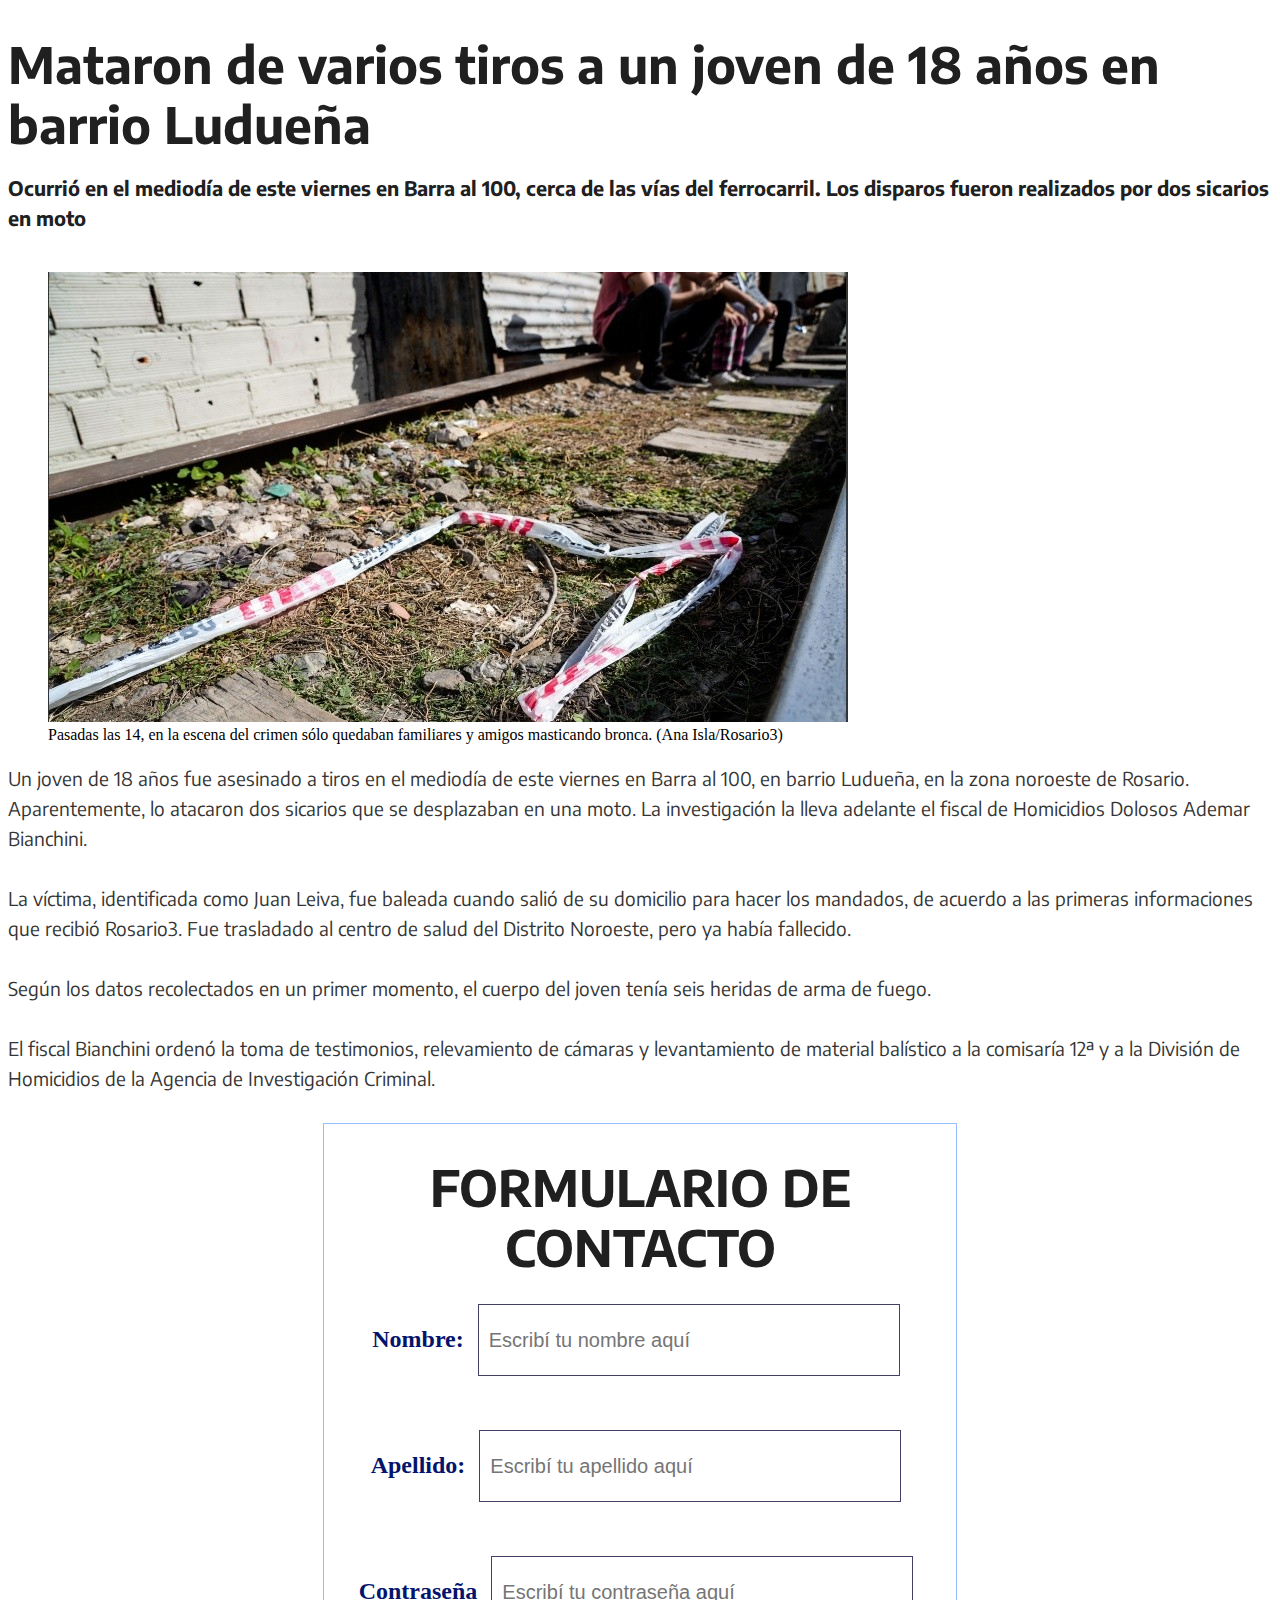
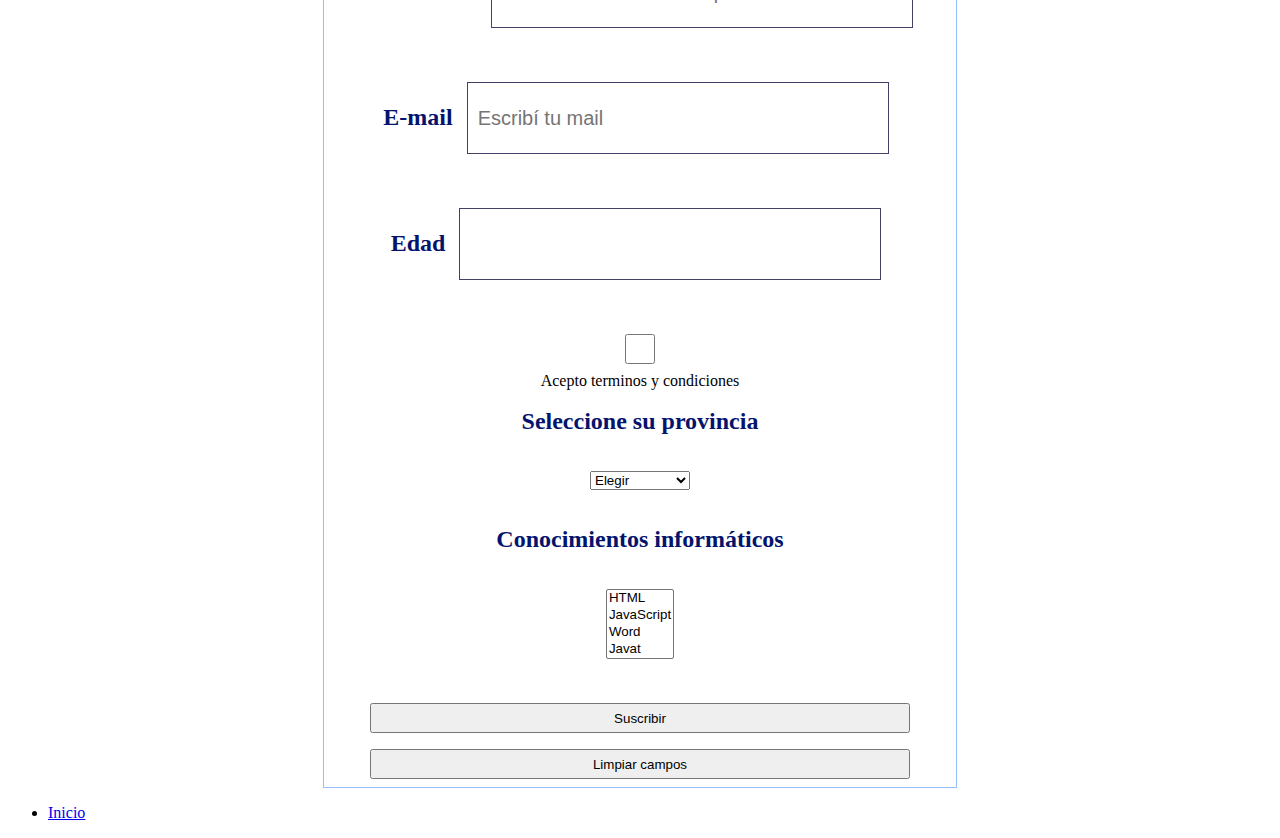
<file: index.html>
<!DOCTYPE html>
<html lang="en">
<head>
    <meta charset="UTF-8">
    <meta http-equiv="X-UA-Compatible" content="IE=edge">
    <meta name="viewport" content="width=device-width, initial-scale=1.0">
    <link rel="stylesheet" href="style.css">
    <title>Mataron de varios tiros a un joven de 18 años en barrio Ludueña</title>
</head>
<body>
    <header>
        <h1>Mataron de varios tiros a un joven de 18 años en barrio Ludueña</h1>
    <h2>Ocurrió en el mediodía de este viernes en Barra al 100, cerca de las vías del ferrocarril. Los disparos fueron realizados por dos sicarios en moto</h2>
    </header>
    <figure>
        <img src="/barra_y_tupac_amaru_crimen_juan_leiva_xanaisla_crop1682099604973.jpg_1756841869.jpg">
        <figcaption>Pasadas las 14, en la escena del crimen sólo quedaban familiares y amigos masticando bronca. (Ana Isla/Rosario3)</figcaption>
    </figure>
    <article>      
        <p>Un joven de 18 años fue asesinado a tiros en el mediodía de este viernes en Barra al 100, en barrio Ludueña, en la zona noroeste de Rosario. Aparentemente, lo atacaron dos sicarios que se desplazaban en una moto. La investigación la lleva adelante el fiscal de Homicidios Dolosos Ademar Bianchini.</p>
        <p>La víctima, identificada como Juan Leiva, fue baleada cuando salió de su domicilio para hacer los mandados, de acuerdo a las primeras informaciones que recibió Rosario3. Fue trasladado al centro de salud del Distrito Noroeste, pero ya había fallecido.</p> 
        <p>Según los datos recolectados en un primer momento, el cuerpo del joven tenía seis heridas de arma de fuego. </p>
        <p>El fiscal Bianchini ordenó la toma de testimonios, relevamiento de cámaras y levantamiento de material balístico a la comisaría 12ª y a la División de Homicidios de la Agencia de Investigación Criminal.</p>
    </article>
    <div id="contenedorForm">
        <form action="enviar.php" method="post">
            <h1>FORMULARIO DE CONTACTO </h1>
            <!-- Forma 1 de asociar label con input -->
            <label for="nombre">Nombre:
                <input type="text" 
                    id="name" 
                    name="nombre" 
                    maxlength="10" 
                    placeholder="Escribí tu nombre aquí"
                    required></label> <br> <br>
            <!-- Forma 2 de asociar label con input -->
            <label >Apellido: 
                <input type="text" name="apellido" id="surname" maxlength="10" placeholder="Escribí tu apellido aquí"></label> <br> <br>
            <label> Contraseña 
                <input type="password" id="psw" pattern="^(?=.*\d)(?=.*[a-z])(?=.*[A-Z])(?!.*\s).*$" placeholder="Escribí tu contraseña aquí"></label> <br><br>
            <label> E-mail
                 <input type="mail" id="mail" placeholder="Escribí tu mail"> </label> <br><br>
            <label>Edad
                <input id="edad" type="number" min="3" max="100"> </label> <br><br>
            <input type="checkbox" value="acepto" name="acepto"> Acepto terminos y condiciones </input> <br><br>

            <label> Seleccione su provincia</label><br><br>
            <select name="provincias">
                <option value="bsars">Buenos aires</option>
                <option value="stafe">Santa fe</option>
                <option value="mdza">Mendoza</option>
                <option value="elegir" selected>Elegir</option>
            </select>
            <br><br>
            <label>Conocimientos informáticos</label> <br><br>
            <select name="conocimientos" multiple>
                <option value="HTML">HTML</option>
                <option value="jS">JavaScript</option>
                <option value="word">Word</option>
                <option value="java">Javat</option>
            </select> <br><br>
            <!-- PRIMER FORMA DE DECLARAR BOTONES -->
            <input type="submit" value="Suscribir">
            <input type="reset" value="Limpiar campos">
        </form>
    </div>
    <footer>
        <ul>
            <li> <a href="index.html">Inicio</a> </li>
        </ul>
    </footer>
</body>
</html>
</file>
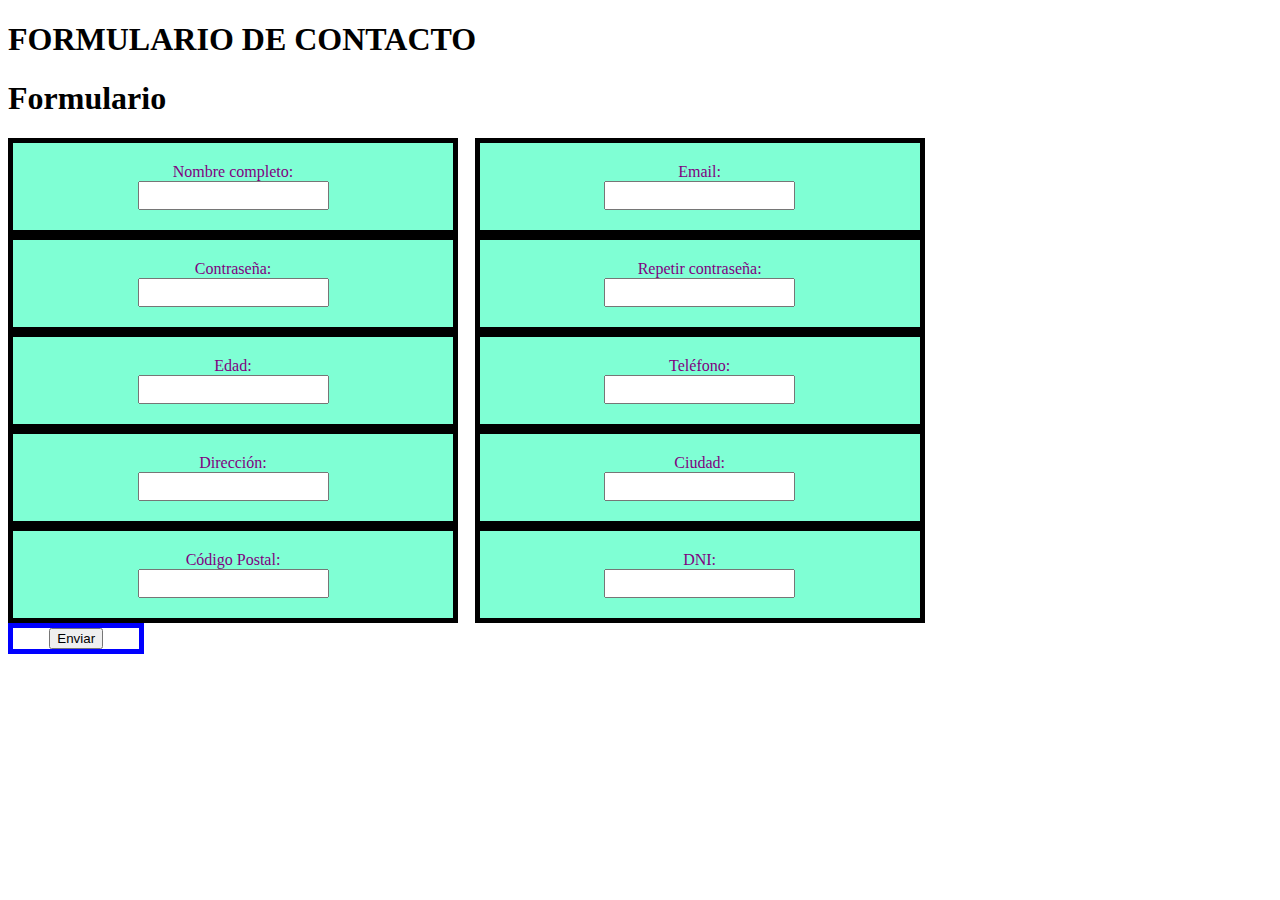
<file: Clase9/subscription.html>
<!DOCTYPE html>
<html lang="en">
<head>
    <meta charset="UTF-8">
    <meta http-equiv="X-UA-Compatible" content="IE=edge">
    <meta name="viewport" content="width=device-width, initial-scale=1.0">
    <title>Formularios</title>
    <link rel="stylesheet" href="style.css">
</head>
<body>
    <h1>FORMULARIO DE CONTACTO </h1>
    <div>
        <h1>Formulario</h1>
        <form id="myForm">
            <div class="form-group">
                <label for="fullname">Nombre completo:</label>
                <input type="text" id="fullname" name="fullname">
                <span id="fullname-error" class="error"></span>
            </div>
            <div class="form-group">
                <label for="email">Email:</label>
                <input type="email" id="email" name="email">
                <span id="email-error" class="error"></span>
            </div>
            <div class="form-group">
                <label for="password">Contraseña:</label>
                <input type="password" id="password" name="password">
                <span id="password-error" class="error"></span>
            </div>
            <div class="form-group">
                <label for="confirm-password">Repetir contraseña:</label>
                <input type="password" id="confirm-password" name="confirm-password">
                <span id="confirm-password-error" class="error"></span>
            </div>
            <div class="form-group">
                <label for="age">Edad:</label>
                <input type="number" id="age" name="age">
                <span id="age-error" class="error"></span>
            </div>
            <div class="form-group">
                <label for="phone">Teléfono:</label>
                <input type="tel" id="phone" name="phone">
                <span id="phone-error" class="error"></span>
            </div>
            <div class="form-group">
                <label for="address">Dirección:</label>
                <input type="text" id="address" name="address">
                <span id="address-error" class="error"></span>
            </div>
            <div class="form-group">
                <label for="city">Ciudad:</label>
                <input type="text" id="city" name="city">
                <span id="city-error" class="error"></span>
            </div>
            <div class="form-group">
                <label for="postal-code">Código Postal:</label>
                <input type="text" id="postal-code" name="postal-code">
                <span id="postal-code-error" class="error"></span>
            </div>
            <div class="form-group">
                <label for="dni">DNI:</label>
                <input type="text" id="dni" name="dni">
                <span id="dni-error" class="error"></span>
            </div>
            <br>
            <div class="button">
                <button type="submit" id="submit-btn">Enviar</button>
            </div>
            
        </form>
    </div>
    <!-- Modal -->
    <div id="myModal" class="modal">
        <div class="modal-content">
            <span class="close">&times;</span>
            <p>¡Enviado correctamente!</p>
        </div>
    </div>
        <script src="script.js"></script>
    
</body>
</html>
</file>
<file: style.css>
@import url('https://fonts.googleapis.com/css2?family=Encode+Sans:wght@400;700&family=Poppins:wght@400;700;900&display=swap');

h1{
    font-family: 'Encode Sans',sans-serif;
    font-size: 50px;
    line-height: 60px;
    color: #202020;
    margin-bottom: 19px;
}

h2{
    font-family: 'Encode Sans',sans-serif;
    font-size: 20px;
    line-height: 30px;
    color: #202020;
    margin-bottom: 39px;
}

img{
    margin: 0 auto;
    position: relative;
    overflow: hidden;
    list-style: none;
    padding: 0;
    z-index: 1;
}

article{
    font-family: 'Encode Sans',sans-serif;
    max-width: 100%;
    font-size: 19px;
    line-height: 30px;
    text-align: left!important;
    color: #343434;
    margin-bottom: 30px;
}


p{
    font-family: 'Encode Sans',sans-serif;
    max-width: 100%;
    font-size: 19px;
    line-height: 30px;
    text-align: left!important;
    color: #343434;
    margin-bottom: 30px;
}

#contenedorForm{
    border: 1px solid rgb(149, 191, 255);
    width: 50%;
    text-align: center;
    margin: auto;
    }

label{
    font-family: 'Mulish', 'bold';
    font-size: 18pt;
    color: #04146c;
    font-weight: 700;
}

#surname, #name, #psw, #mail, #edad{
    width:400px;
    height: 50px;
    margin-bottom: 10px;
    padding: 10px;
    border: 1px solid #414166;
    font-size: 20px;
    font-weight: 400;
}

#log{
    background-color: blue;
    color: white;
    font-weight: 600;
}

form {
    width: 100%;
    max-width: 600px;
    margin: 0 auto;
    display: flex;
    flex-direction: column;
    justify-content: center;
    align-items: center;
  }
  
  form input {
    width: 90%;
    height: 30px;
    margin: 0.5rem;
  }
  
  form button {
    padding: 0.5em 1em;
    border: none;
    background: rgb(100, 200, 255);
    cursor: pointer;
  } 

  @media screen and (min-width: 1025px) {
    /* Estilos para pantallas de escritorio */
  }

  @media screen and (min-width: 768px) and (max-width: 1024px) {
    #contenedorForm {
        border: none;
    }

    figure {
        text-align: center;
    }
    article {
        margin: 10px;
    }
    figure img {
        max-width: 100%;
    }
  }

  @media screen and (max-width: 767px) {
    header {
        margin: 0 10px
    }

    #contenedorForm {
        border: none;
    }

    figure img {
        width: 100%;
    }

    article {
        margin: 20px;
    }
    /* Estilos para dispositivos móviles */
  }
</file>
<file: Clase9/style.css>
form-group {
   margin-bottom: 10px;
}

.form-group label {
   display: block;
}

.form-group input,
.form-group button {
   width: 100%;
   padding: 5px;
}

@media screen and (min-width: 768px) {
   .form-group {
       display: inline-block;
       width: 49%;
       margin-right: 1%;
   }
   
   .form-group:nth-child(2n) {
       margin-right: 0;
   }
   
   .form-group input,
   .form-group button {
       width: auto;
   }
   
   .form-group:last-child button {
       margin-top: 10px;
   }
}

.form-group{
    border: 5px solid black; 
    width: 400px;
    text-align: center;
    padding: 20px;
 }
 
 .form-group{
    background-color: aquamarine;
    color: purple;
 }

 .button{
   border: 5px solid blue; 
   width: 10%;
   text-align: center;
   align-content: center;

 }

 /* Estilos del modal */
.modal {
   display: none;
   position: fixed;
   z-index: 1;
   left: 0;
   top: 0;
   width: 100%;
   height: 100%;
   background-color: rgba(0, 0, 0, 0.5);
}

.modal-content {
   background-color: #fefefe;
   margin: 15% auto;
   padding: 20px;
   border: 1px solid #888;
   width: 80%;
}

.close {
   color: #aaa;
   float: right;
   font-size: 28px;
   font-weight: bold;
}

.close:hover,
.close:focus {
   color: black;
   text-decoration: none;
   cursor: pointer;
}
</file>
